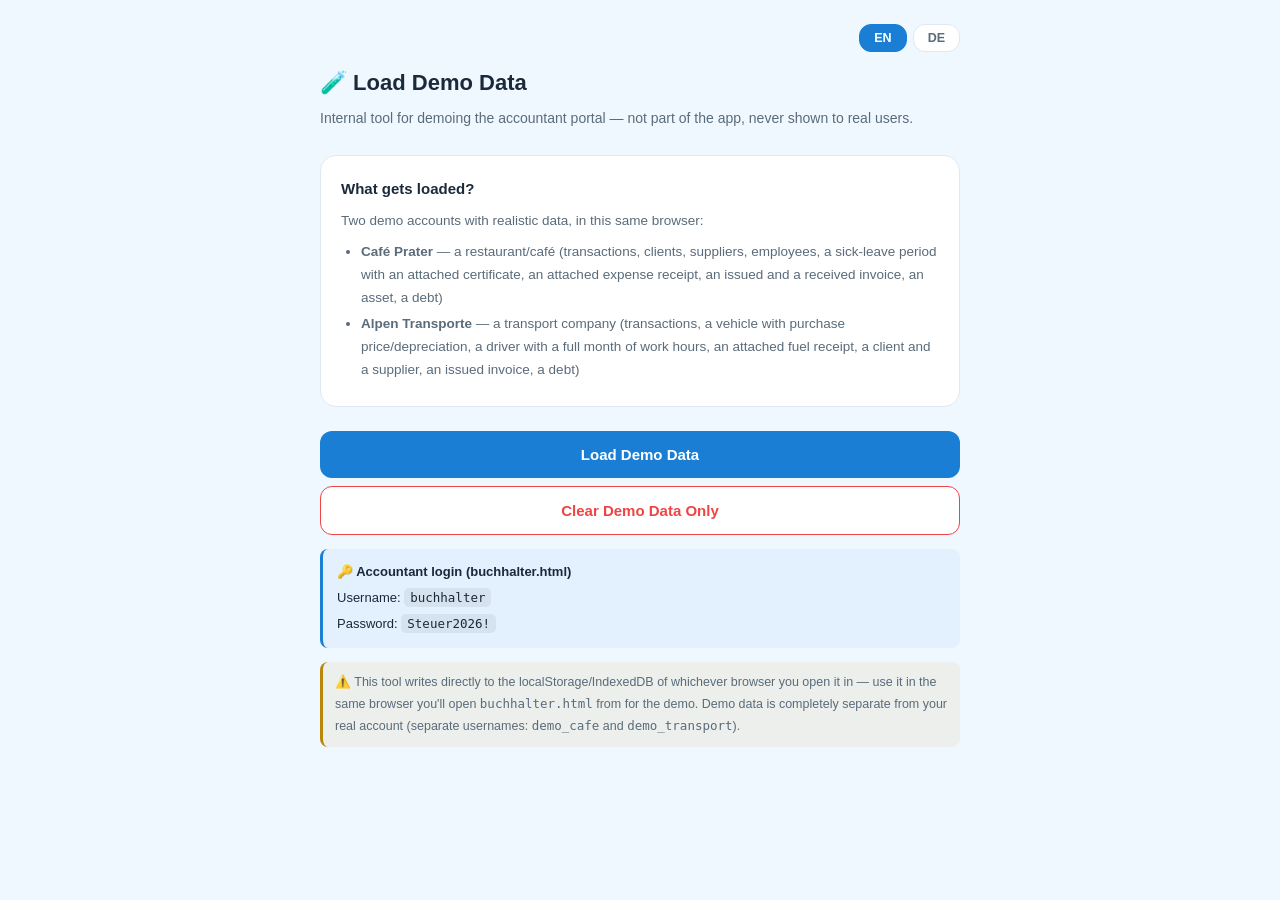
<file: demo-seed.html>
<!DOCTYPE html>
<html lang="en" dir="ltr" id="htmlRoot">
<head>
<meta charset="utf-8"/>
<meta name="viewport" content="width=device-width, initial-scale=1"/>
<title>Trabis — Demo Data</title>
<style>
  :root{--primary:#1a7fd4;--bg:#f0f8ff;--card:#fff;--text:#1a2a3a;--text2:#5a6b7a;--border:#e2e8f0;--green:#16a34a;--red:#ef4444}
  *{box-sizing:border-box}
  body{margin:0;font-family:-apple-system,BlinkMacSystemFont,"Segoe UI",Roboto,Arial,sans-serif;background:var(--bg);color:var(--text);padding:24px;line-height:1.7}
  .wrap{max-width:640px;margin:0 auto}
  h1{font-size:22px;margin:0 0 6px}
  .sub{color:var(--text2);font-size:14px;margin-bottom:24px}
  .card{background:var(--card);border:1px solid var(--border);border-radius:16px;padding:20px;margin-bottom:16px}
  .card h2{font-size:15px;margin:0 0 8px}
  .card p{font-size:13.5px;color:var(--text2);margin:0}
  button{width:100%;padding:15px;border-radius:12px;border:none;background:var(--primary);color:#fff;font-size:15px;font-weight:700;cursor:pointer;margin-top:8px}
  button:disabled{opacity:0.6;cursor:default}
  button.secondary{background:var(--card);color:var(--text);border:1.5px solid var(--border)}
  button.danger{background:var(--card);color:var(--red);border:1.5px solid var(--red)}
  #status{margin-top:16px;font-size:13.5px;padding:12px 14px;border-radius:10px;display:none}
  #status.ok{display:block;background:rgba(22,163,74,0.08);color:var(--green)}
  #status.err{display:block;background:rgba(239,68,68,0.08);color:var(--red)}
  #status.busy{display:block;background:rgba(26,127,212,0.08);color:var(--primary)}
  ul{font-size:13.5px;color:var(--text2);padding-inline-start:20px;margin:8px 0 0}
  li{margin-bottom:4px}
  .warn{font-size:12.5px;color:var(--text2);background:rgba(184,134,11,0.08);border-inline-start:3px solid #b8860b;padding:10px 12px;border-radius:8px;margin-top:14px}
  .creds{font-size:13px;background:rgba(26,127,212,0.06);border-inline-start:3px solid var(--primary);padding:12px 14px;border-radius:8px;margin-top:14px}
  .creds div{margin-top:4px}
  .creds code{background:rgba(0,0,0,0.06);padding:2px 6px;border-radius:5px;font-size:12.5px}
  .langbar{display:flex;gap:6px;justify-content:flex-end;margin-bottom:12px}
  .langbar button{width:auto;padding:6px 14px;margin:0;font-size:12.5px;font-weight:600;background:var(--card);color:var(--text2);border:1.5px solid var(--border)}
  .langbar button.active{background:var(--primary);color:#fff;border-color:var(--primary)}
</style>
</head>
<body>
<div class="wrap">
  <div class="langbar">
    <button type="button" class="lang-btn" data-lang="en" onclick="setLang('en')">EN</button>
    <button type="button" class="lang-btn" data-lang="de" onclick="setLang('de')">DE</button>
  </div>

  <h1 id="tTitle"></h1>
  <div class="sub" id="tSub"></div>

  <div class="card">
    <h2 id="tCardTitle"></h2>
    <p id="tCardDesc"></p>
    <ul>
      <li id="tLi1"></li>
      <li id="tLi2"></li>
    </ul>
  </div>

  <button id="loadBtn" onclick="loadDemoData()"></button>
  <button class="secondary" id="openBuchhalterBtn" onclick="window.open('buchhalter.html','_blank')" style="display:none"></button>
  <button class="danger" id="clearBtn" onclick="clearDemoData()"></button>

  <div id="status"></div>

  <div class="creds">
    <b id="tCredsTitle"></b>
    <div id="tCredsUser"></div>
    <div id="tCredsPass"></div>
  </div>

  <div class="warn" id="tWarn"></div>
</div>

<script>
// ══════════════ i18n ══════════════
var L = {
  en: {
    title: '🧪 Load Demo Data',
    sub: 'Internal tool for demoing the accountant portal — not part of the app, never shown to real users.',
    cardTitle: 'What gets loaded?',
    cardDesc: 'Two demo accounts with realistic data, in this same browser:',
    li1: '<b>Café Prater</b> — a restaurant/café (transactions, clients, suppliers, employees, a sick-leave period with an attached certificate, an attached expense receipt, an issued and a received invoice, an asset, a debt)',
    li2: '<b>Alpen Transporte</b> — a transport company (transactions, a vehicle with purchase price/depreciation, a driver with a full month of work hours, an attached fuel receipt, a client and a supplier, an issued invoice, a debt)',
    loadBtn: 'Load Demo Data',
    openBtn: 'Open Accountant Portal Now ↗',
    clearBtn: 'Clear Demo Data Only',
    credsTitle: '🔑 Accountant login (buchhalter.html)',
    credsUser: 'Username: <code>buchhalter</code>',
    credsPass: 'Password: <code>Steuer2026!</code>',
    warn: '⚠️ This tool writes directly to the localStorage/IndexedDB of whichever browser you open it in — use it in the same browser you\'ll open <code>buchhalter.html</code> from for the demo. Demo data is completely separate from your real account (separate usernames: <code>demo_cafe</code> and <code>demo_transport</code>).',
    busyMsg: 'Preparing demo data…',
    okMsg: '✅ Demo data loaded successfully! Open the accountant portal now and sign in with the credentials below — you\'ll find "Café Prater" and "Alpen Transporte" in the company list.',
    errMsg: '❌ Error: ',
    clearConfirm: 'Are you sure you want to clear only the demo data (demo_cafe / demo_transport)? Your real account data won\'t be affected.',
    clearedMsg: 'Demo data cleared.',
  },
  de: {
    title: '🧪 Demo-Daten laden',
    sub: 'Internes Tool zur Vorführung des Buchhalter-Portals — kein Teil der App, wird echten Nutzern nie angezeigt.',
    cardTitle: 'Was wird geladen?',
    cardDesc: 'Zwei Demo-Konten mit realistischen Daten, in diesem selben Browser:',
    li1: '<b>Café Prater</b> — ein Café/Restaurant (Transaktionen, Kunden, Lieferanten, Mitarbeiter, ein Krankenstand mit angehängter Bestätigung, ein angehängter Ausgabenbeleg, eine ausgestellte und eine erhaltene Rechnung, ein Vermögenswert, eine offene Forderung)',
    li2: '<b>Alpen Transporte</b> — ein Transportunternehmen (Transaktionen, ein Fahrzeug mit Kaufpreis/Abschreibung, ein Fahrer mit einem vollen Monat Arbeitszeit, ein angehängter Tankbeleg, ein Kunde und ein Lieferant, eine ausgestellte Rechnung, eine offene Forderung)',
    loadBtn: 'Demo-Daten laden',
    openBtn: 'Buchhalter-Portal jetzt öffnen ↗',
    clearBtn: 'Nur Demo-Daten löschen',
    credsTitle: '🔑 Buchhalter-Zugangsdaten (buchhalter.html)',
    credsUser: 'Benutzername: <code>buchhalter</code>',
    credsPass: 'Passwort: <code>Steuer2026!</code>',
    warn: '⚠️ Dieses Tool schreibt direkt in den localStorage/IndexedDB des Browsers, in dem Sie es öffnen — verwenden Sie es im selben Browser, aus dem Sie <code>buchhalter.html</code> für die Vorführung öffnen werden. Die Demo-Daten sind völlig getrennt von Ihrem echten Konto (eigene Benutzernamen: <code>demo_cafe</code> und <code>demo_transport</code>).',
    busyMsg: 'Demo-Daten werden vorbereitet…',
    okMsg: '✅ Demo-Daten erfolgreich geladen! Öffnen Sie jetzt das Buchhalter-Portal und melden Sie sich mit den unten stehenden Zugangsdaten an — Sie finden "Café Prater" und "Alpen Transporte" in der Firmenliste.',
    errMsg: '❌ Fehler: ',
    clearConfirm: 'Möchten Sie wirklich nur die Demo-Daten löschen (demo_cafe / demo_transport)? Ihre echten Kontodaten sind davon nicht betroffen.',
    clearedMsg: 'Demo-Daten gelöscht.',
  }
};
var currentLang = 'en';
function setLang(lang){
  currentLang = lang;
  var t = L[lang];
  document.getElementById('htmlRoot').lang = lang;
  document.getElementById('htmlRoot').dir = 'ltr';
  document.getElementById('tTitle').textContent = t.title;
  document.getElementById('tSub').textContent = t.sub;
  document.getElementById('tCardTitle').textContent = t.cardTitle;
  document.getElementById('tCardDesc').textContent = t.cardDesc;
  document.getElementById('tLi1').innerHTML = t.li1;
  document.getElementById('tLi2').innerHTML = t.li2;
  document.getElementById('loadBtn').textContent = t.loadBtn;
  document.getElementById('openBuchhalterBtn').textContent = t.openBtn;
  document.getElementById('clearBtn').textContent = t.clearBtn;
  document.getElementById('tCredsTitle').textContent = t.credsTitle;
  document.getElementById('tCredsUser').innerHTML = t.credsUser;
  document.getElementById('tCredsPass').innerHTML = t.credsPass;
  document.getElementById('tWarn').innerHTML = t.warn;
  document.querySelectorAll('.lang-btn').forEach(function(b){ b.classList.toggle('active', b.getAttribute('data-lang')===lang); });
}
setLang('en');

// ── date helpers (relative to "today" so the demo never looks stale) ──
function pad2(n){ return (n<10?'0':'')+n; }
function fmtDate(d){ return d.getFullYear()+'-'+pad2(d.getMonth()+1)+'-'+pad2(d.getDate()); }
function daysAgo(n){ var d=new Date(); d.setDate(d.getDate()-n); return fmtDate(d); }
function monthsAgoRange(n){ // returns [firstOfMonth, lastOfMonth] for "n months ago"
  var d=new Date(); d.setDate(1); d.setMonth(d.getMonth()-n);
  var first=fmtDate(d);
  var last=new Date(d.getFullYear(), d.getMonth()+1, 0);
  return {first:first, lastDay:last.getDate(), y:d.getFullYear(), m:d.getMonth()+1};
}
function todayStr(){ return fmtDate(new Date()); }

// ── tiny canvas-drawn placeholder documents (receipt / medical certificate look) ──
function makeReceiptImage(lines){
  var c = document.createElement('canvas'); c.width=400; c.height=560;
  var ctx = c.getContext('2d');
  ctx.fillStyle='#fff'; ctx.fillRect(0,0,400,560);
  ctx.strokeStyle='#ddd'; ctx.strokeRect(4,4,392,552);
  ctx.fillStyle='#222'; ctx.font='bold 20px monospace'; ctx.textAlign='center';
  ctx.fillText('BELEG', 200, 40);
  ctx.font='13px monospace'; ctx.textAlign='left';
  var y=80;
  lines.forEach(function(l){ ctx.fillText(l, 24, y); y+=26; });
  ctx.strokeStyle='#999';
  ctx.beginPath(); ctx.moveTo(24,y+10); ctx.lineTo(376,y+10); ctx.stroke();
  return new Promise(function(res){ c.toBlob(function(b){ res(b); }, 'image/png'); });
}
function makeCertImage(name, from, to){
  var c = document.createElement('canvas'); c.width=420; c.height=560;
  var ctx = c.getContext('2d');
  ctx.fillStyle='#fff'; ctx.fillRect(0,0,420,560);
  ctx.strokeStyle='#ccc'; ctx.strokeRect(4,4,412,552);
  ctx.fillStyle='#1a4d8f'; ctx.font='bold 18px sans-serif'; ctx.textAlign='center';
  ctx.fillText('ÄRZTLICHE BESTÄTIGUNG', 210, 50);
  ctx.fillText('(Demo-Dokument)', 210, 74);
  ctx.fillStyle='#222'; ctx.font='14px sans-serif'; ctx.textAlign='left';
  var y=130;
  [ 'Patient/in: ' + name, 'Krankenstand von: ' + from, 'bis: ' + to, '', 'Dr. Med. Musterfrau', 'Allgemeinmedizin, Wien' ].forEach(function(l){ ctx.fillText(l, 30, y); y+=28; });
  return new Promise(function(res){ c.toBlob(function(b){ res(b); }, 'image/png'); });
}

// ── generic IndexedDB put (mirrors the store schemas used by index.html) ──
function idbPut(dbName, storeName, keyPath, rec){
  return new Promise(function(resolve, reject){
    var req = indexedDB.open(dbName, 1);
    req.onupgradeneeded = function(e){
      var db = e.target.result;
      if(!db.objectStoreNames.contains(storeName)) db.createObjectStore(storeName, {keyPath:keyPath});
    };
    req.onsuccess = function(e){
      var db = e.target.result;
      var t = db.transaction(storeName, 'readwrite');
      t.objectStore(storeName).put(rec);
      t.oncomplete = function(){ db.close(); resolve(); };
      t.onerror = function(){ db.close(); reject(t.error); };
    };
    req.onerror = function(){ reject(req.error); };
  });
}

function uk(user, key){ return 'smartac_u_' + user + '_' + key; }

function writeAccountData(user, data){
  // Mirrors index.html's save() key list exactly, so buchhalter.html (and index.html
  // itself, if logged into this demo account) reads it back correctly.
  var S = window.localStorage;
  S.setItem(uk(user,'tx'), JSON.stringify(data.transactions||[]));
  S.setItem(uk(user,'debts'), JSON.stringify(data.debts||[]));
  S.setItem(uk(user,'currency'), data.currency||'€');
  S.setItem(uk(user,'clients'), JSON.stringify(data.clients||[]));
  S.setItem(uk(user,'suppliers'), JSON.stringify(data.suppliers||[]));
  S.setItem(uk(user,'employees'), JSON.stringify(data.employees||[]));
  S.setItem(uk(user,'fleet'), JSON.stringify(data.fleet||[]));
  S.setItem(uk(user,'assets'), JSON.stringify(data.assets||[]));
  S.setItem(uk(user,'inventory'), JSON.stringify(data.inventory||[]));
  S.setItem(uk(user,'recurring'), JSON.stringify(data.recurring||[]));
  S.setItem(uk(user,'installments'), JSON.stringify(data.installments||[]));
  S.setItem(uk(user,'budgets'), JSON.stringify(data.budgets||{}));
  S.setItem(uk(user,'lang'), data.lang||'de');
  S.setItem(uk(user,'uvaInterval'), data.uvaInterval||'quarter');
  S.setItem(uk(user,'uvaFreigaben'), JSON.stringify(data.uvaFreigaben||{}));
  S.setItem(uk(user,'theme'), data.theme||'light');
  S.setItem(uk(user,'fixed_income'), JSON.stringify(data.fixedIncome||[]));
  S.setItem(uk(user,'issued_inv'), JSON.stringify(data.issuedInvoices||[]));
  S.setItem(uk(user,'receipts'), JSON.stringify(data.receipts||[]));
  S.setItem(uk(user,'received_inv'), JSON.stringify(data.receivedInvoices||[]));
  S.setItem(uk(user,'logo'), '');
  S.setItem(uk(user,'bizAddress'), data.businessAddress||'');
  S.setItem(uk(user,'bizTaxId'), data.businessTaxId||'');
  S.setItem(uk(user,'bizPhone'), data.businessPhone||'');
  S.setItem(uk(user,'bizEmail'), data.businessEmail||'');
  S.setItem(uk(user,'dateFormat'), 'YYYY-MM-DD');
  S.setItem(uk(user,'notifyRecurring'), '1');
  S.setItem(uk(user,'notifyInvoiceDue'), '1');
  S.setItem(uk(user,'bankName'), data.bankName||'');
  S.setItem(uk(user,'bankIban'), data.bankIban||'');
  S.setItem(uk(user,'bankBic'), '');
  S.setItem(uk(user,'bankHolder'), '');
  S.setItem(uk(user,'notifs'), JSON.stringify([]));
  S.setItem(uk(user,'businessType'), data.businessType||'general');
  S.setItem(uk(user,'invoiceTpl'), 'classic');
  S.setItem(uk(user,'appointments'), JSON.stringify([]));
  S.setItem(uk(user,'notes'), JSON.stringify([]));
  S.setItem(uk(user,'archiveFolders'), JSON.stringify([]));
  S.setItem(uk(user,'archiveDocs'), JSON.stringify([]));
  S.setItem(uk(user,'contacts'), JSON.stringify([]));
  S.setItem(uk(user,'contactDocs'), JSON.stringify([]));
  S.setItem(uk(user,'agenda'), JSON.stringify([]));
  S.setItem(uk(user,'agendaDocs'), JSON.stringify([]));
}

function setStatus(msg, cls){
  var el = document.getElementById('status');
  el.className = cls; el.textContent = msg; el.style.display='block';
}

async function loadDemoData(){
  var btn = document.getElementById('loadBtn');
  btn.disabled = true;
  setStatus(L[currentLang].busyMsg, 'busy');
  try {
    // ── 1) smartac_accounts entries (what buchhalter.html's account picker reads) ──
    var accounts = JSON.parse(localStorage.getItem('smartac_accounts') || '{}');
    accounts['demo_cafe'] = { password: btoa('demo1234'), fullname:'Anna Berger', email:'anna@cafeprater.at', businessName:'Café Prater', country:'Austria', createdAt:new Date().toISOString(), isNew:false };
    accounts['demo_transport'] = { password: btoa('demo1234'), fullname:'Markus Huber', email:'markus@alpen-transporte.at', businessName:'Alpen Transporte', country:'Austria', createdAt:new Date().toISOString(), isNew:false };
    localStorage.setItem('smartac_accounts', JSON.stringify(accounts));

    // ══════════════ DEMO 1: Café Prater (restaurant) ══════════════
    var cafeEmpId = Date.now();
    var cafeLeaveId = cafeEmpId + 1;
    var cafeCertDocId = cafeEmpId + 2;
    var cafeReceiptTxId = cafeEmpId + 3;

    var cafeEmployees = [
      { id: cafeEmpId, fullName:'Lukas Wagner', position:'Koch', salary:2400, workHours:[
          {id:cafeEmpId+10, date:daysAgo(20), fromDate:daysAgo(20), toDate:daysAgo(20), start:'09:00', end:'17:00', breakMinutes:30, hours:7.5},
          {id:cafeEmpId+11, date:daysAgo(19), fromDate:daysAgo(19), toDate:daysAgo(19), start:'09:00', end:'17:00', breakMinutes:30, hours:7.5},
          {id:cafeEmpId+12, date:daysAgo(18), fromDate:daysAgo(18), toDate:daysAgo(18), start:'09:00', end:'18:00', breakMinutes:45, hours:8.25},
        ],
        leavePeriods:[ {id:cafeLeaveId, type:'krankenstand', from:daysAgo(9), to:daysAgo(7), docId:cafeCertDocId, createdAt:Date.now()} ],
        documents:[] },
      { id: cafeEmpId+100, fullName:'Sophie Klein', position:'Kellnerin', salary:1900, workHours:[
          {id:cafeEmpId+110, date:daysAgo(15), fromDate:daysAgo(15), toDate:daysAgo(15), start:'11:00', end:'19:00', breakMinutes:30, hours:7.5},
          {id:cafeEmpId+111, date:daysAgo(14), fromDate:daysAgo(14), toDate:daysAgo(14), start:'11:00', end:'19:00', breakMinutes:30, hours:7.5},
        ], leavePeriods:[], documents:[] },
    ];

    var cafeClients = [
      {id:cafeEmpId+200, name:'Firma Rossmann Catering', company:'Rossmann GmbH', phone:'+43 660 1112233', email:'office@rossmann-catering.at', country:'Austria', address:'Praterstraße 12, Wien', notes:'Stammkunde, Catering monatlich', since:daysAgo(200)},
      {id:cafeEmpId+201, name:'Peter Illmer', company:'', phone:'+43 664 5556677', email:'p.illmer@gmail.com', country:'Austria', address:'', notes:'Private Feiern', since:daysAgo(90)},
    ];
    var cafeSuppliers = [
      {id:cafeEmpId+300, name:'Wiener Frischemarkt', company:'Wiener Frischemarkt GmbH', phone:'+43 1 2223344', email:'bestellung@frischemarkt.at', country:'Austria', address:'Naschmarkt 4, Wien', notes:'Obst & Gemüse, wöchentlich', since:daysAgo(400), serviceType:'Lebensmittel'},
      {id:cafeEmpId+301, name:'Kaffee Alt Wien', company:'', phone:'+43 1 4445566', email:'', country:'Austria', address:'', notes:'Kaffeebohnen', since:daysAgo(300), serviceType:'Getränke'},
    ];

    var cafeTx = [];
    var txId = cafeEmpId+1000;
    // 3 months of realistic income/expense activity
    for(var m=0; m<3; m++){
      var mr = monthsAgoRange(m);
      // Income: daily sales a few times a month, food@10% + drinks@20%
      for(var i=0;i<5;i++){
        var day = Math.min(3+i*5, mr.lastDay);
        var dateStr = mr.y+'-'+pad2(mr.m)+'-'+pad2(day);
        cafeTx.push({id:txId++, name:'Tagesumsatz', amount: 480+Math.round(Math.random()*220), type:'income', category:'Sales', date:dateStr, vatRate:10, invoice:null, invoiceName:null, clientId:null, clientName:null});
      }
      // a catering income tied to a client
      var cDay = Math.min(12, mr.lastDay);
      cafeTx.push({id:txId++, name:'Catering Rossmann', amount:1450, type:'income', category:'Sales', date: mr.y+'-'+pad2(mr.m)+'-'+pad2(cDay), vatRate:10, invoice:null, invoiceName:null, clientId:cafeClients[0].id, clientName:cafeClients[0].name});
      // Expenses: supplies, rent, utilities, marketing
      var eDay1 = Math.min(5, mr.lastDay);
      cafeTx.push({id:txId++, name:'Lebensmitteleinkauf', amount: 620+Math.round(Math.random()*80), type:'expense', category:'Supplies', date: mr.y+'-'+pad2(mr.m)+'-'+pad2(eDay1), vatRate:10, invoice:null, invoiceName:null, supplierId:cafeSuppliers[0].id, supplierName:cafeSuppliers[0].name});
      var eDay2 = Math.min(1, mr.lastDay);
      cafeTx.push({id:txId++, name:'Miete Lokal', amount:1100, type:'expense', category:'Rent', date: mr.y+'-'+pad2(mr.m)+'-'+pad2(eDay2), vatRate:20, invoice:null, invoiceName:null});
      var eDay3 = Math.min(8, mr.lastDay);
      cafeTx.push({id:txId++, name:'Strom & Gas', amount:210, type:'expense', category:'Utilities', date: mr.y+'-'+pad2(mr.m)+'-'+pad2(eDay3), vatRate:20, invoice:null, invoiceName:null});
    }
    // one expense with a real attached receipt (this month, ~4 days ago)
    var receiptDate = daysAgo(4);
    cafeTx.push({id:cafeReceiptTxId, name:'Kaffeebohnen', amount:145, type:'expense', category:'Supplies', date:receiptDate, vatRate:10, invoice:null, invoiceName:null, supplierId:cafeSuppliers[1].id, supplierName:cafeSuppliers[1].name, receiptId:cafeReceiptTxId, receiptName:'beleg_kaffee.png'});

    var cafeDebts = [
      {id:cafeEmpId+2000, person:'Rossmann GmbH', amount:1450, category:'Sales', date:daysAgo(12), status:'pending', type:'owes-me', clientId:cafeClients[0].id, supplierId:null},
    ];
    var cafeAssets = [
      {id:cafeEmpId+2100, name:'Kaffeemaschine (gewerblich)', value:3200, purchaseDate:daysAgo(240), vatRate:20},
    ];
    var cafeIssuedInvoices = [
      {id:cafeEmpId+2200, number:'INV-1001', issueDate:daysAgo(12), dueDate:daysAgo(-18), items:[{desc:'Catering-Service', qty:1, price:1450, sub:1450, category:'Sales'}], vatRate:10, notes:'', subtotal:1318.18, vatAmount:131.82, total:1450, status:'Pending', currency:'€', clientId:cafeClients[0].id, clientName:cafeClients[0].name},
    ];
    var cafeReceivedInvoices = [
      {id:cafeEmpId+2300, number:'RINV-0451', issueDate:daysAgo(5), dueDate:daysAgo(-25), items:[{desc:'Obst & Gemüse Lieferung', qty:1, price:340, sub:340, category:'Supplies'}], vatRate:10, notes:'', subtotal:309.09, vatAmount:30.91, total:340, status:'Pending', currency:'€', supplierId:cafeSuppliers[0].id, supplierName:cafeSuppliers[0].name, supplierInvNum:'RE-2024-451'},
    ];

    writeAccountData('demo_cafe', {
      transactions: cafeTx, clients: cafeClients, suppliers: cafeSuppliers, employees: cafeEmployees,
      debts: cafeDebts, assets: cafeAssets, issuedInvoices: cafeIssuedInvoices, receivedInvoices: cafeReceivedInvoices,
      businessType:'restaurant', currency:'€', lang:'de', businessName:'Café Prater',
    });
    accounts['demo_cafe'].businessName = 'Café Prater';
    localStorage.setItem('smartac_accounts', JSON.stringify(accounts));

    // attached receipt image + leave certificate for Café Prater
    var receiptBlob = await makeReceiptImage(['Kaffee Alt Wien', 'Datum: '+receiptDate, '2x Kaffeebohnen 1kg', 'Gesamt: EUR 145,00', 'Zahlungsart: Bar']);
    await idbPut('smartac_receipts', 'receipts', 'id', { id:cafeReceiptTxId, user:'demo_cafe', name:'beleg_kaffee.png', type:'image/png', blob:receiptBlob, createdAt:new Date().toISOString() });
    var certBlob = await makeCertImage('Lukas Wagner', daysAgo(9), daysAgo(7));
    await idbPut('smartac_empdocs', 'docs', 'id', { id:cafeCertDocId, empId:cafeEmpId, user:'demo_cafe', name:'krankmeldung.png', type:'image/png', blob:certBlob, createdAt:new Date().toISOString() });

    // ══════════════ DEMO 2: Alpen Transporte (transport) ══════════════
    var trEmpId = Date.now()+5000;
    var trReceiptTxId = trEmpId+1;

    var trEmployees = [
      { id: trEmpId, fullName:'Stefan Moser', position:'Fahrer', salary:2600, workHours: (function(){
          var arr=[]; for(var i=1;i<=10;i++){ arr.push({id:trEmpId+10+i, date:daysAgo(i*2), fromDate:daysAgo(i*2), toDate:daysAgo(i*2), start:'06:00', end:'15:00', breakMinutes:30, hours:8.5}); } return arr;
        })(), leavePeriods:[], documents:[] },
    ];

    var trClients = [
      {id:trEmpId+200, name:'Bau Nord GmbH', company:'Bau Nord GmbH', phone:'+43 1 7778899', email:'logistik@bau-nord.at', country:'Austria', address:'Industriestraße 5, Linz', notes:'Wöchentliche Baustellenlieferungen', since:daysAgo(500)},
    ];
    var trSuppliers = [
      {id:trEmpId+300, name:'OMV Tankstelle', company:'OMV', phone:'', email:'', country:'Austria', address:'', notes:'Tanken', since:daysAgo(600), serviceType:'Treibstoff'},
      {id:trEmpId+301, name:'KFZ Meisterbetrieb Roth', company:'', phone:'+43 664 1119988', email:'', country:'Austria', address:'', notes:'Wartung & Reparatur', since:daysAgo(500), serviceType:'Wartung'},
    ];

    var trTx = [];
    var trTxId = trEmpId+1000;
    for(var m2=0; m2<3; m2++){
      var mr2 = monthsAgoRange(m2);
      for(var j=0;j<4;j++){
        var day2 = Math.min(4+j*6, mr2.lastDay);
        trTx.push({id:trTxId++, name:'Transportauftrag', amount: 950+Math.round(Math.random()*350), type:'income', category:'Sales', date: mr2.y+'-'+pad2(mr2.m)+'-'+pad2(day2), vatRate:20, invoice:null, invoiceName:null, clientId:trClients[0].id, clientName:trClients[0].name});
      }
      var fDay = Math.min(6, mr2.lastDay);
      trTx.push({id:trTxId++, name:'Diesel', amount: 380+Math.round(Math.random()*60), type:'expense', category:'Fuel', date: mr2.y+'-'+pad2(mr2.m)+'-'+pad2(fDay), vatRate:20, invoice:null, invoiceName:null, supplierId:trSuppliers[0].id, supplierName:trSuppliers[0].name});
      var vDay = Math.min(20, mr2.lastDay);
      trTx.push({id:trTxId++, name:'Wartung LKW', amount: 260, type:'expense', category:'Vehicle', date: mr2.y+'-'+pad2(mr2.m)+'-'+pad2(vDay), vatRate:20, invoice:null, invoiceName:null, supplierId:trSuppliers[1].id, supplierName:trSuppliers[1].name});
    }
    var trReceiptDate = daysAgo(3);
    trTx.push({id:trReceiptTxId, name:'Diesel Tankstopp', amount:92, type:'expense', category:'Fuel', date:trReceiptDate, vatRate:20, invoice:null, invoiceName:null, supplierId:trSuppliers[0].id, supplierName:trSuppliers[0].name, receiptId:trReceiptTxId, receiptName:'beleg_diesel.png'});

    var trFleet = [
      { id: trEmpId+2000, plate:'W-123AB', name:'Mercedes Sprinter', type:'LKW', year:'2021', notes:'Hauptfahrzeug', documents:[], maintenance:[],
        acqType:'owned', assetValue: 42000, assetPurchaseDate: daysAgo(700), assetVatRate: 20 },
    ];
    var trDebts = [
      {id:trEmpId+2100, person:'Bau Nord GmbH', amount:1180, category:'Sales', date:daysAgo(6), status:'pending', type:'owes-me', clientId:trClients[0].id, supplierId:null},
    ];
    var trIssuedInvoices = [
      {id:trEmpId+2200, number:'INV-2044', issueDate:daysAgo(6), dueDate:daysAgo(-24), items:[{desc:'Transportauftrag KW', qty:1, price:1180, sub:1180, category:'Sales'}], vatRate:20, notes:'', subtotal:983.33, vatAmount:196.67, total:1180, status:'Pending', currency:'€', clientId:trClients[0].id, clientName:trClients[0].name},
    ];

    writeAccountData('demo_transport', {
      transactions: trTx, clients: trClients, suppliers: trSuppliers, employees: trEmployees,
      debts: trDebts, fleet: trFleet, issuedInvoices: trIssuedInvoices,
      businessType:'transport', currency:'€', lang:'de', businessName:'Alpen Transporte',
    });
    accounts['demo_transport'].businessName = 'Alpen Transporte';
    localStorage.setItem('smartac_accounts', JSON.stringify(accounts));

    var trReceiptBlob = await makeReceiptImage(['OMV Tankstelle', 'Datum: '+trReceiptDate, 'Diesel 65,3 L', 'Gesamt: EUR 92,00', 'Zahlungsart: Karte']);
    await idbPut('smartac_receipts', 'receipts', 'id', { id:trReceiptTxId, user:'demo_transport', name:'beleg_diesel.png', type:'image/png', blob:trReceiptBlob, createdAt:new Date().toISOString() });

    setStatus(L[currentLang].okMsg, 'ok');
    document.getElementById('openBuchhalterBtn').style.display = 'block';
  } catch(e) {
    setStatus(L[currentLang].errMsg + e.message, 'err');
    console.error(e);
  } finally {
    btn.disabled = false;
  }
}

function clearDemoData(){
  if(!confirm(L[currentLang].clearConfirm)) return;
  ['demo_cafe','demo_transport'].forEach(function(user){
    var keys = [];
    for(var i=0;i<localStorage.length;i++){ var k=localStorage.key(i); if(k && k.indexOf('smartac_u_'+user+'_')===0) keys.push(k); }
    keys.forEach(function(k){ localStorage.removeItem(k); });
  });
  var accounts = JSON.parse(localStorage.getItem('smartac_accounts') || '{}');
  delete accounts['demo_cafe']; delete accounts['demo_transport'];
  localStorage.setItem('smartac_accounts', JSON.stringify(accounts));
  setStatus(L[currentLang].clearedMsg, 'ok');
  document.getElementById('openBuchhalterBtn').style.display = 'none';
}
</script>
</body>
</html>
</file>
